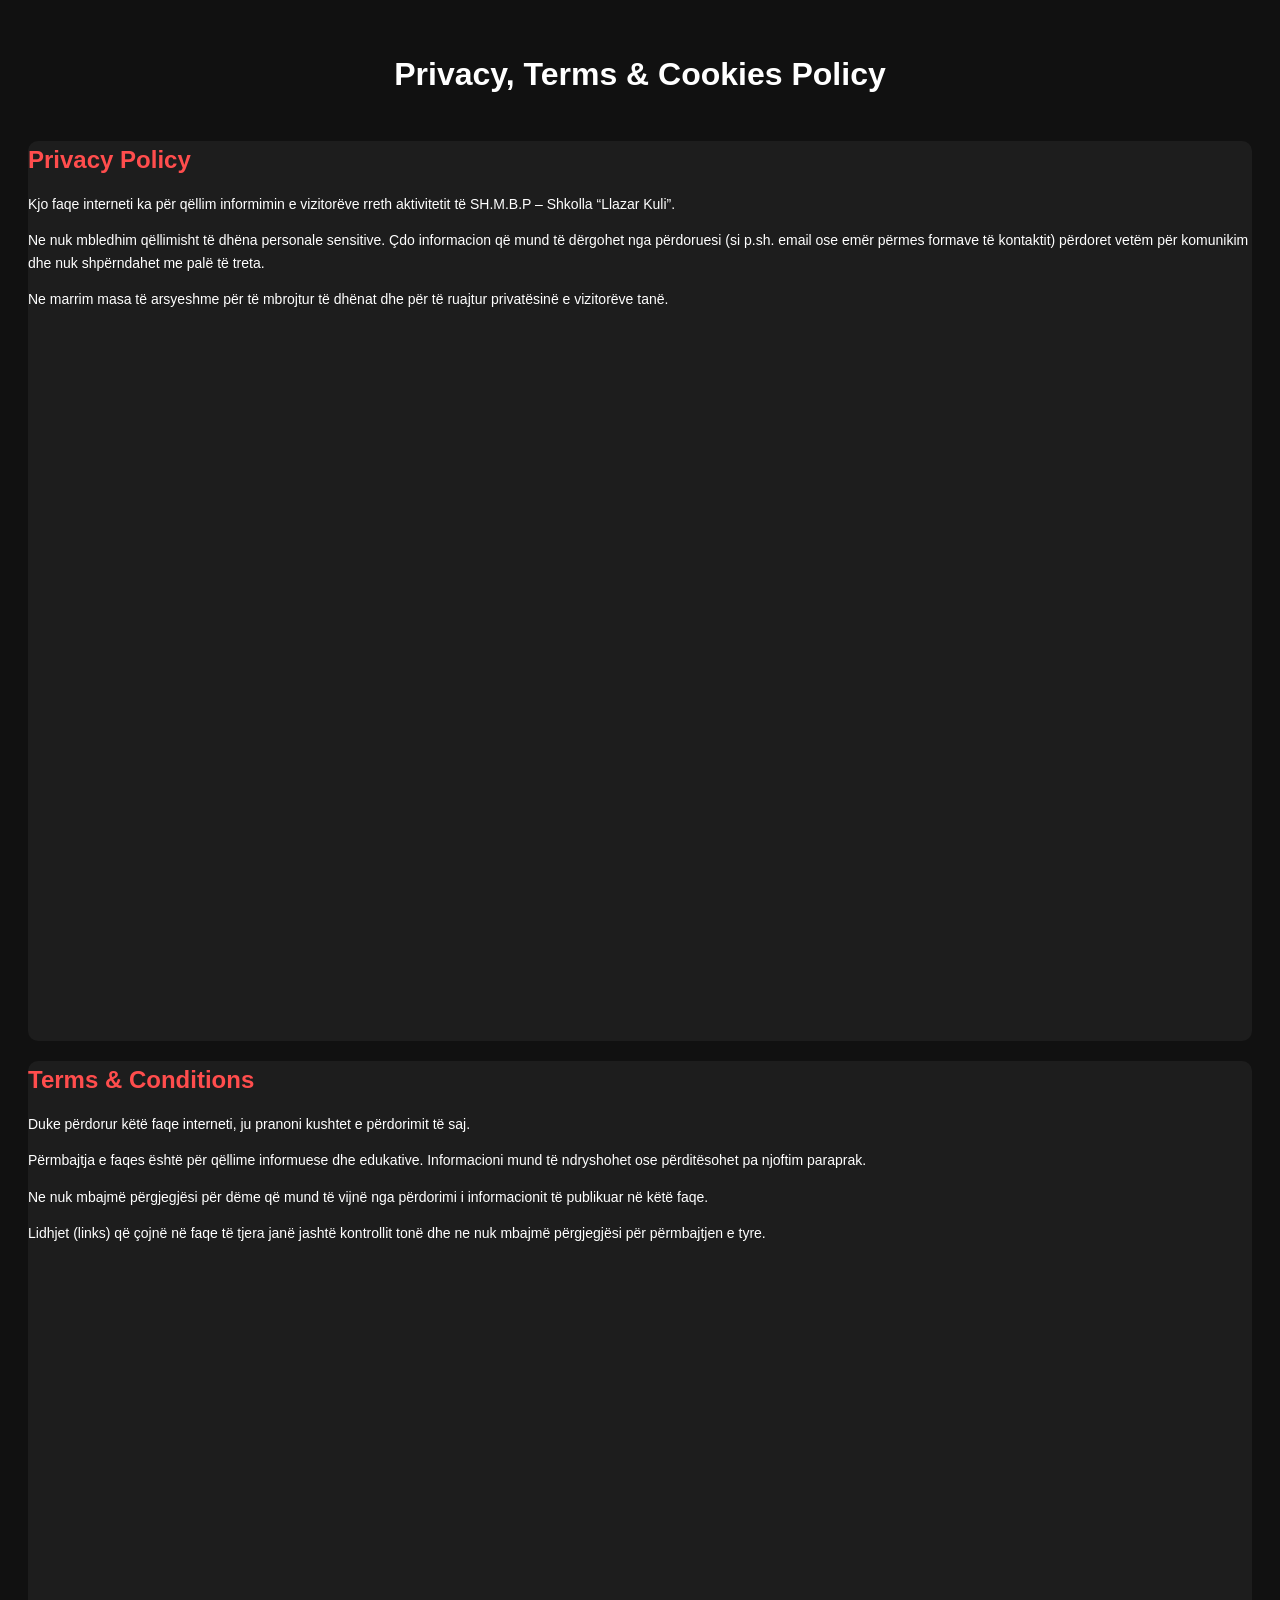
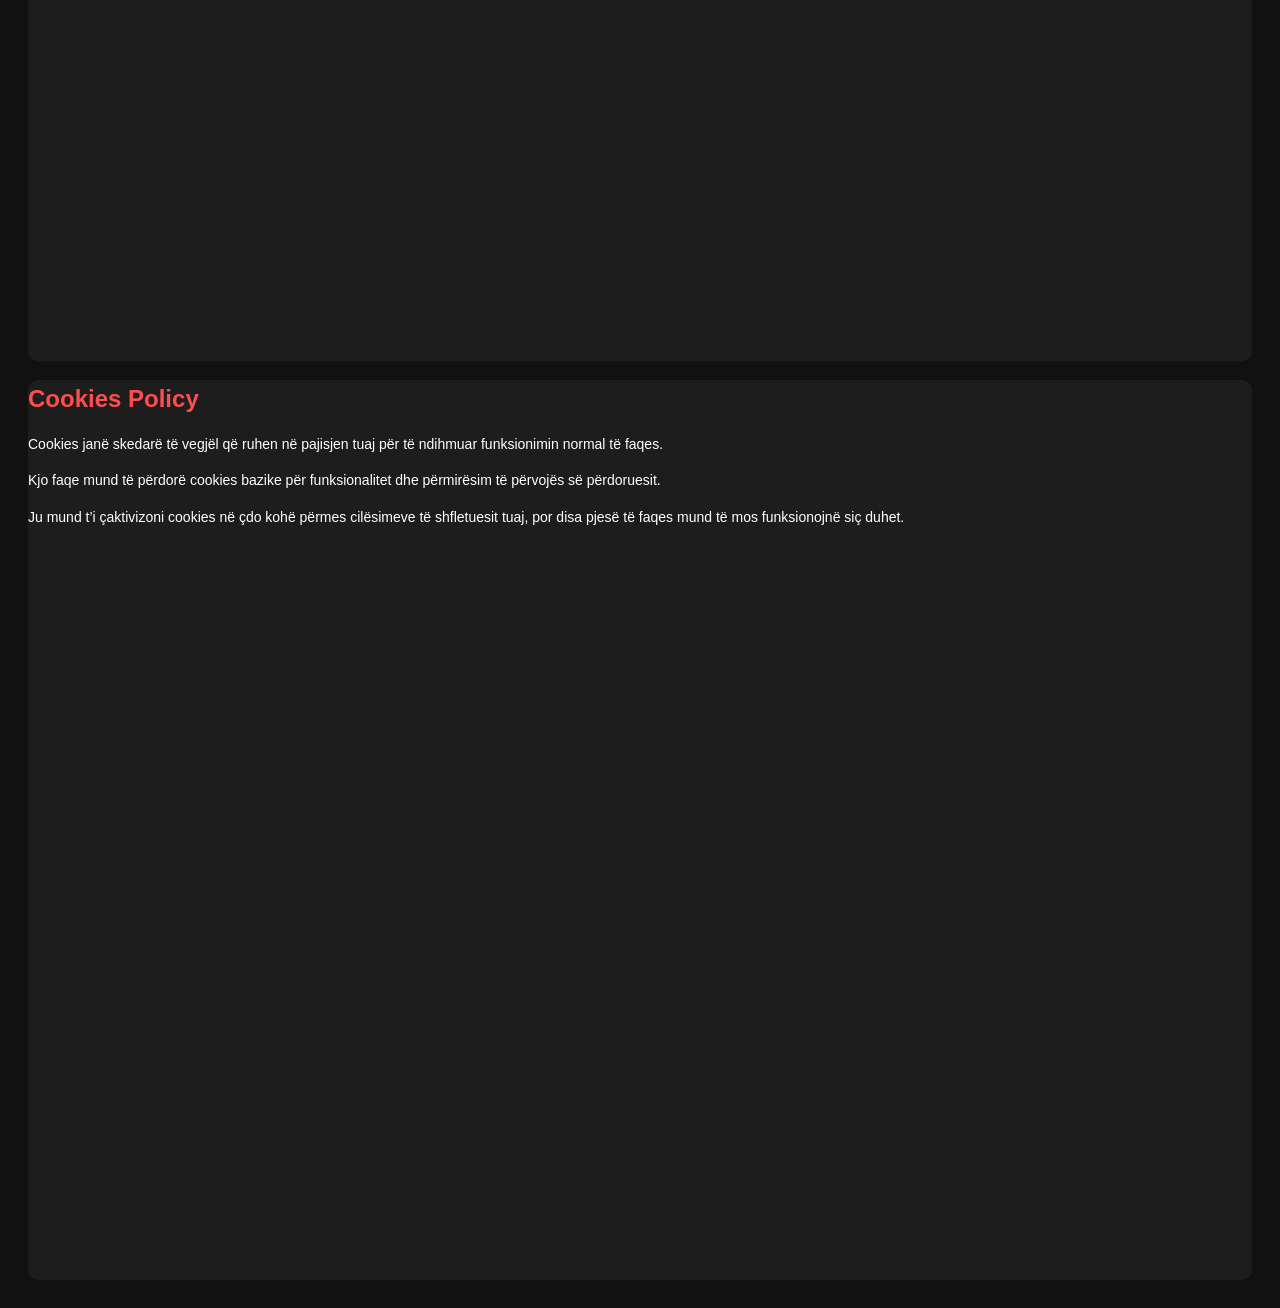
<file: policies/p.html>
<!DOCTYPE html>
<html lang="sq">
<head>
  <meta charset="UTF-8">
  <title>Policies | SH.B.P Llazar Kuli</title>
  <style>
    body {
      font-family: Arial, sans-serif;
      background: #111;
      color: #fff;
      line-height: 1.6;
      padding: 20px;
    }

    h1 {
      text-align: center;
      margin-bottom: 40px;
    }

    section {
      width: 100%;
      height: 100vh;
      background: rgba(255,255,255,0.05);
      border-radius: 10px;
    }

    h2 {
      color: #ff4d4d;
      margin-bottom: 10px;
    }

    p {
      font-size: 14px;
    }
  </style>
</head>
<body>

  <h1>Privacy, Terms & Cookies Policy</h1>

  <!-- PRIVACY POLICY -->
  <section id="privacy">
    <h2>Privacy Policy</h2>
    <p>
      Kjo faqe interneti ka për qëllim informimin e vizitorëve rreth
      aktivitetit të SH.M.B.P – Shkolla “Llazar Kuli”.
    </p>
    <p>
      Ne nuk mbledhim qëllimisht të dhëna personale sensitive.
      Çdo informacion që mund të dërgohet nga përdoruesi (si p.sh. email
      ose emër përmes formave të kontaktit) përdoret vetëm për komunikim
      dhe nuk shpërndahet me palë të treta.
    </p>
    <p>
      Ne marrim masa të arsyeshme për të mbrojtur të dhënat dhe për të
      ruajtur privatësinë e vizitorëve tanë.
    </p>
  </section>

  <!-- TERMS & CONDITIONS -->
  <section id="terms">
    <h2>Terms & Conditions</h2>
    <p>
      Duke përdorur këtë faqe interneti, ju pranoni kushtet e përdorimit
      të saj.
    </p>
    <p>
      Përmbajtja e faqes është për qëllime informuese dhe edukative.
      Informacioni mund të ndryshohet ose përditësohet pa njoftim paraprak.
    </p>
    <p>
      Ne nuk mbajmë përgjegjësi për dëme që mund të vijnë nga përdorimi
      i informacionit të publikuar në këtë faqe.
    </p>
    <p>
      Lidhjet (links) që çojnë në faqe të tjera janë jashtë kontrollit
      tonë dhe ne nuk mbajmë përgjegjësi për përmbajtjen e tyre.
    </p>
  </section>

  <!-- COOKIES POLICY -->
  <section id="cookies">
    <h2>Cookies Policy</h2>
    <p>
      Cookies janë skedarë të vegjël që ruhen në pajisjen tuaj për të
      ndihmuar funksionimin normal të faqes.
    </p>
    <p>
      Kjo faqe mund të përdorë cookies bazike për funksionalitet dhe
      përmirësim të përvojës së përdoruesit.
    </p>
    <p>
      Ju mund t’i çaktivizoni cookies në çdo kohë përmes cilësimeve të
      shfletuesit tuaj, por disa pjesë të faqes mund të mos funksionojnë
      siç duhet.
    </p>
  </section>

</body>
</html>
</file>
